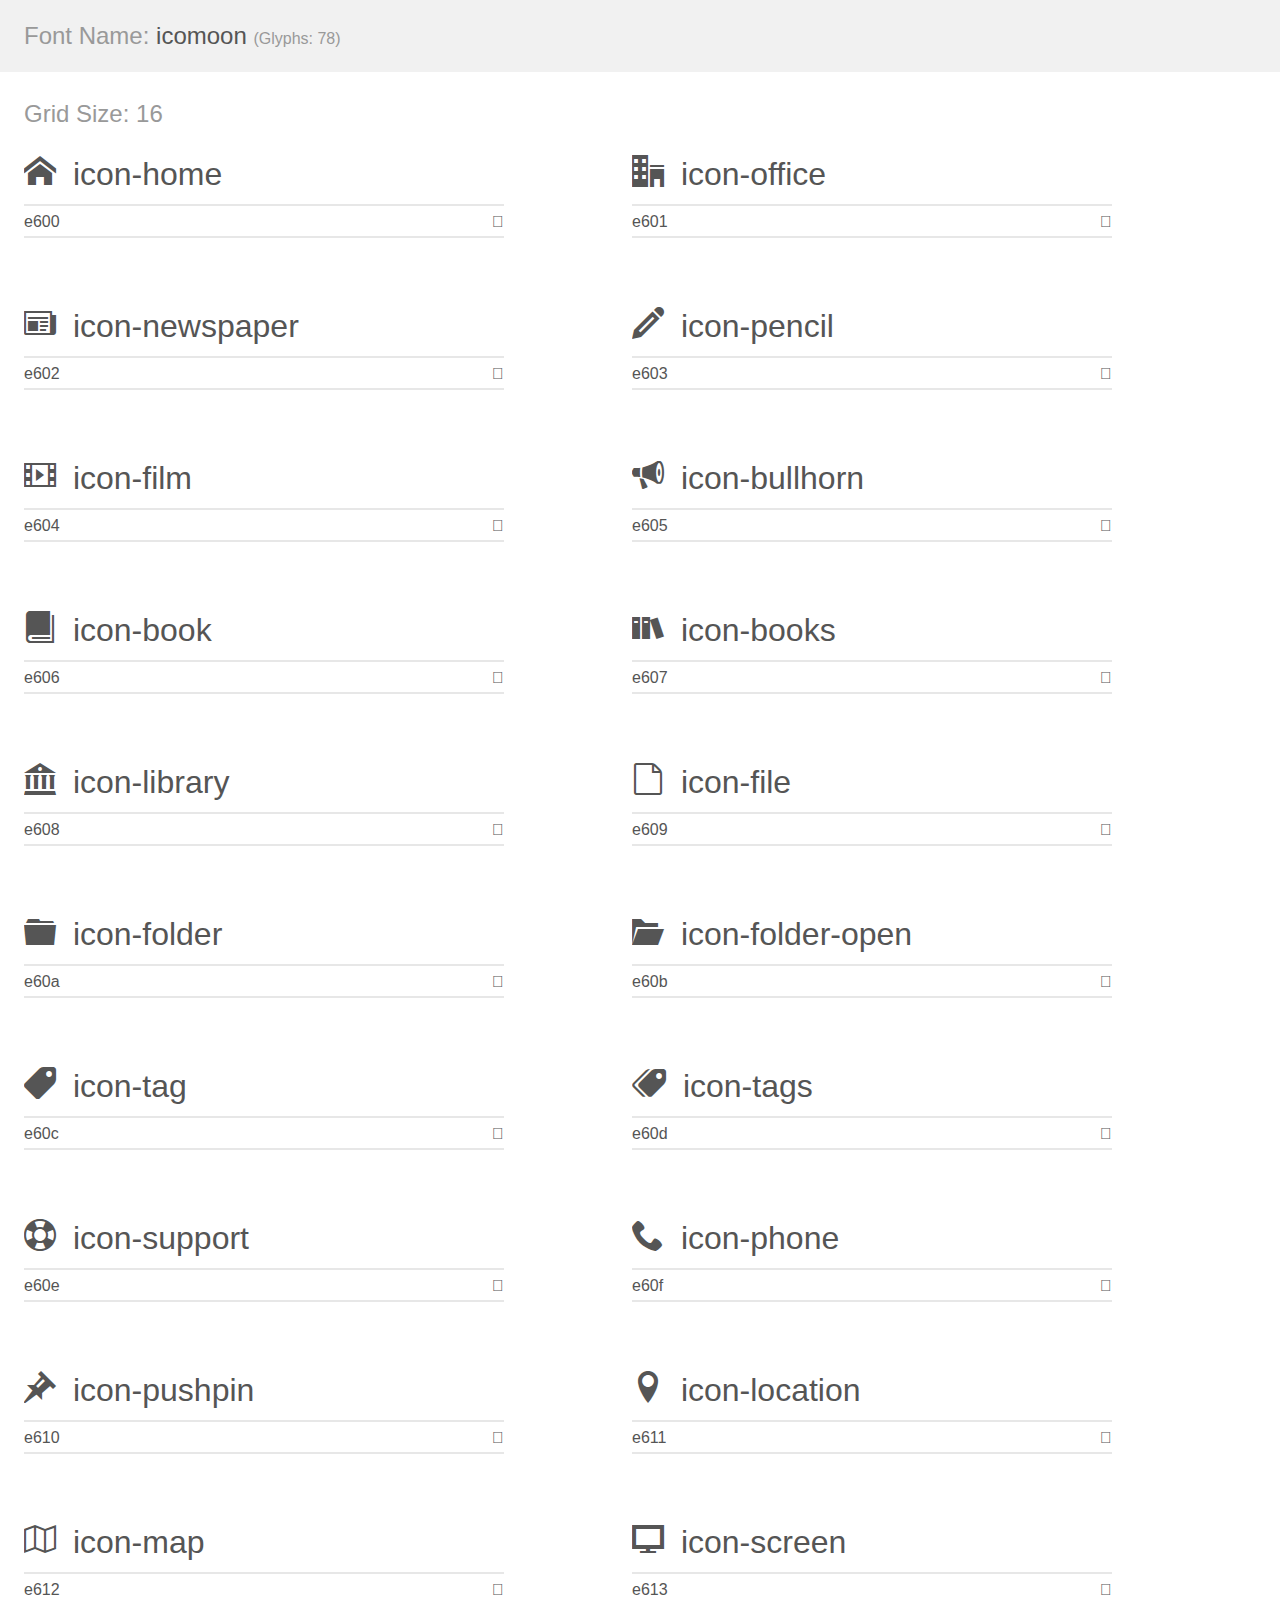
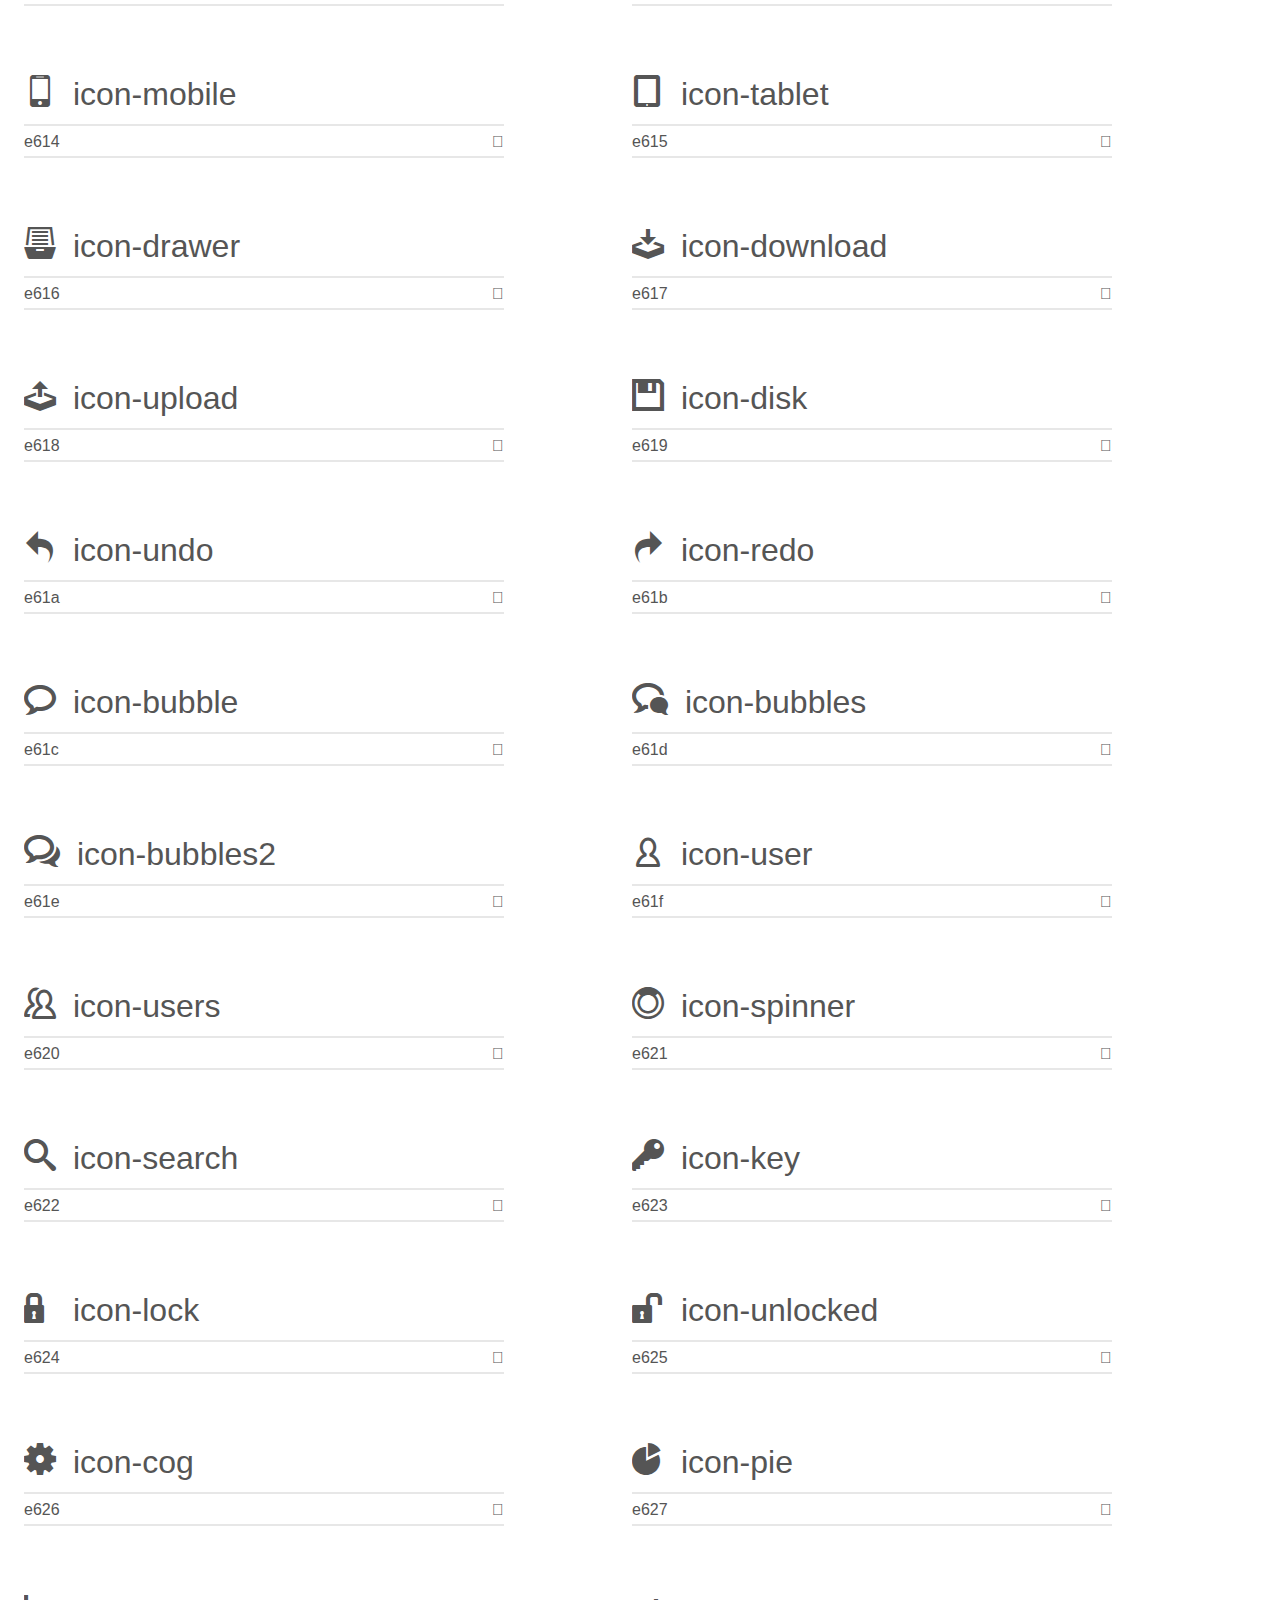
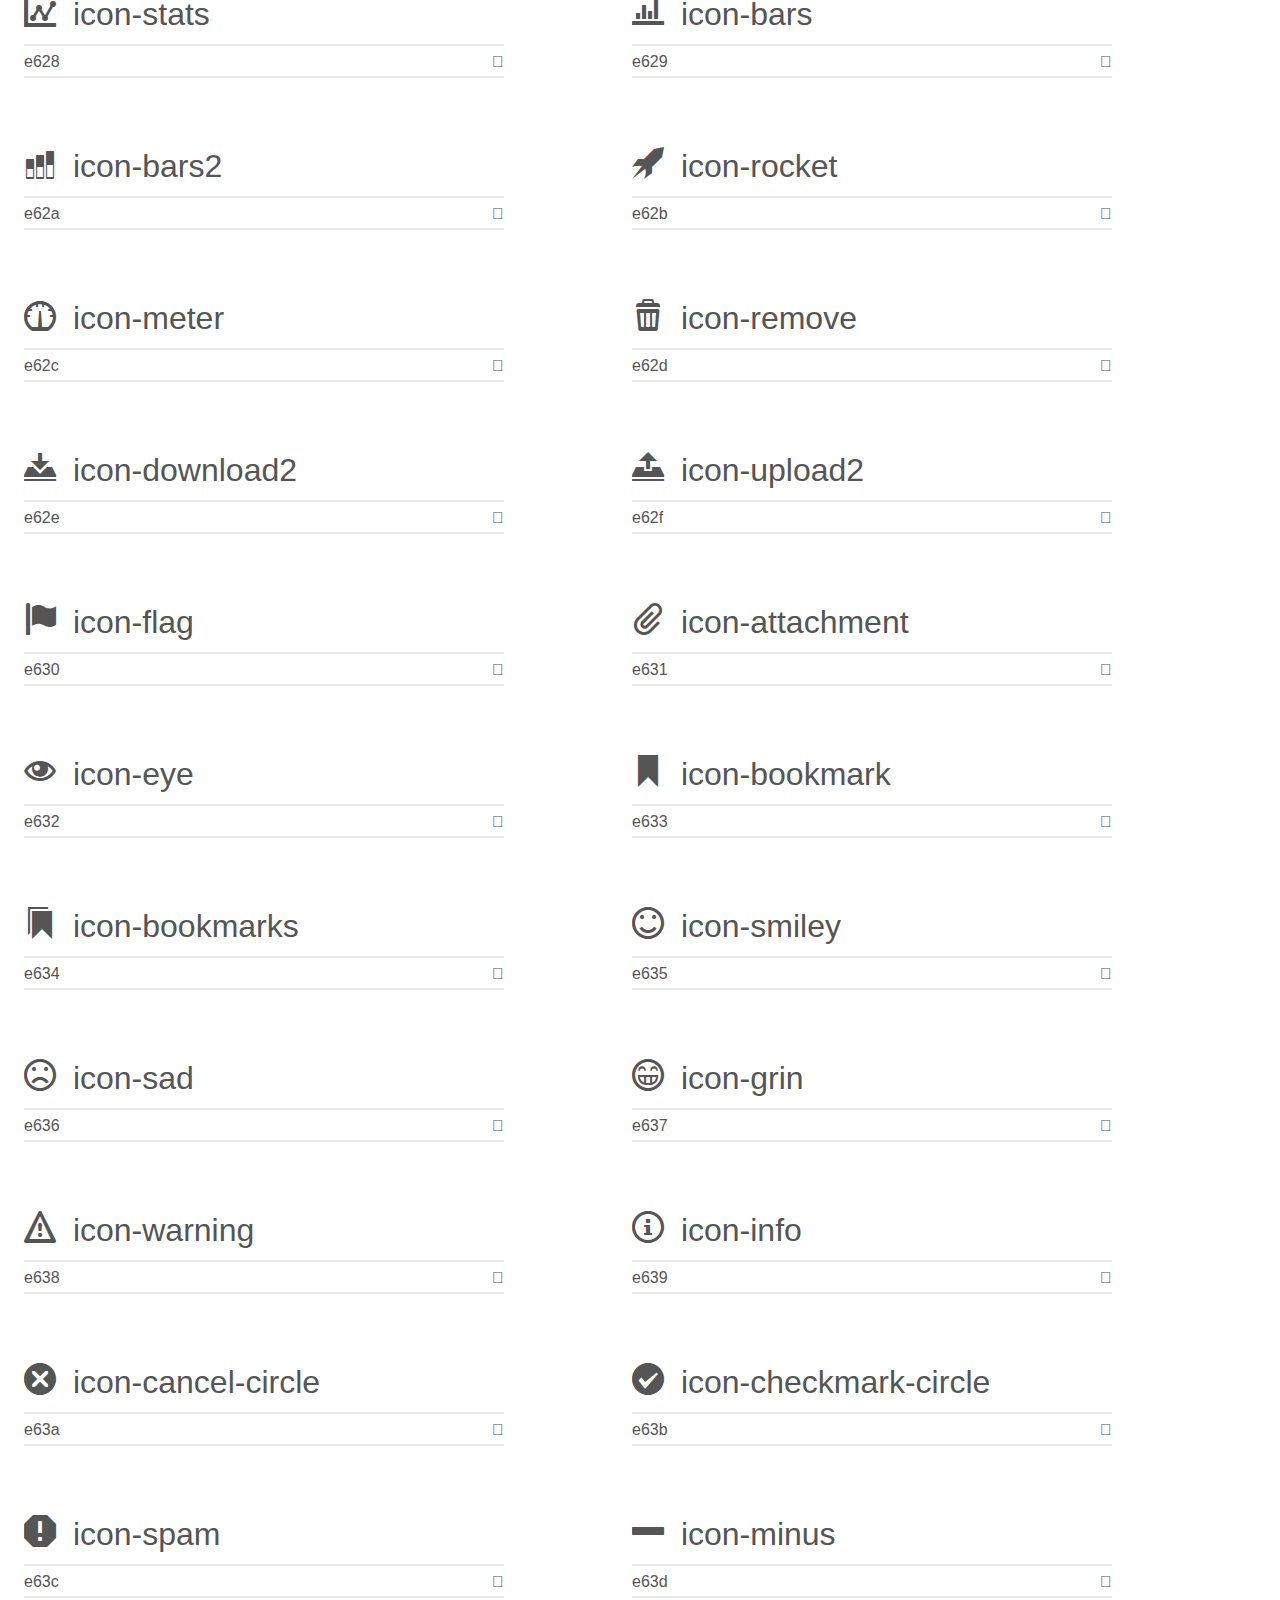
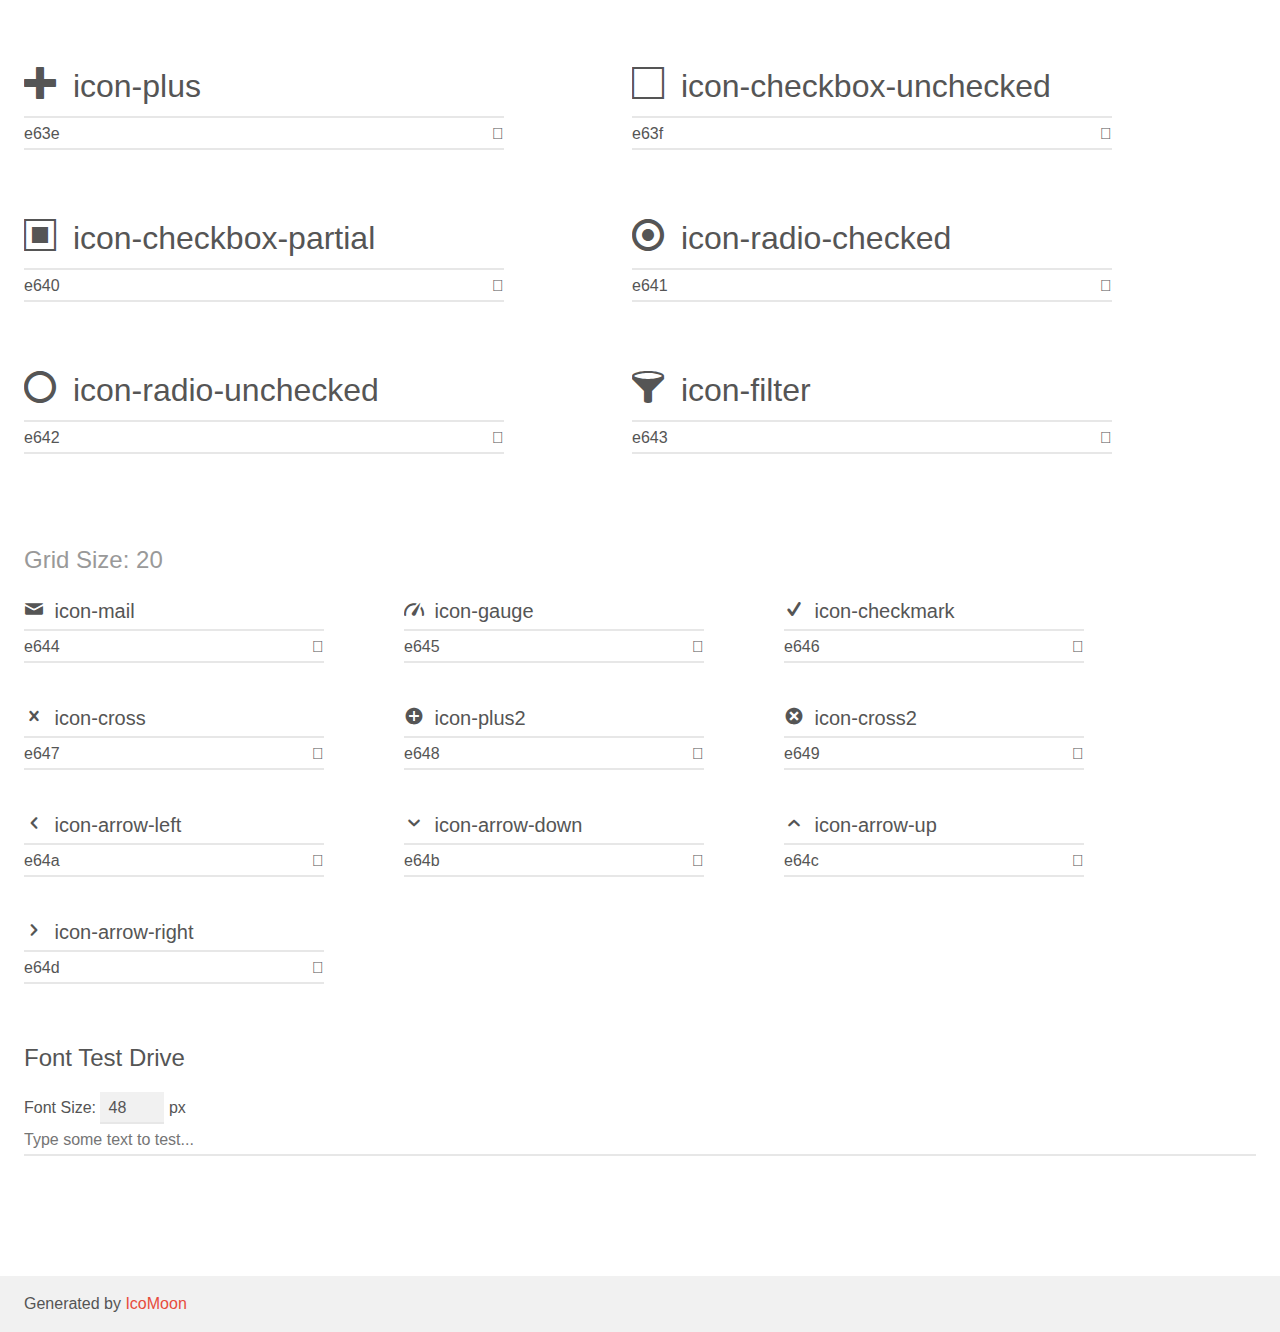
<file: css/font-icons/icomoon/demo.html>
<!doctype html>
<html>
<head>
	<meta charset="utf-8">
	<title>IcoMoon Demo</title>
	<meta name="description" content="An Icon Font Generated By IcoMoon.io">
	<meta name="viewport" content="width=device-width">
	<link rel="stylesheet" href="demo-files/demo.css">
	<link rel="stylesheet" href="style.css"></head>
<body>
	<div class="bgc1 clearfix">
		<h1 class="mhmm mvm"><span class="fgc1">Font Name:</span> icomoon <small class="fgc1">(Glyphs:&nbsp;78)</small></h1>
	</div>
	<div class="clearfix mhl ptl">
		<h1 class="mvm mtn bshadow fgc1">Grid Size: 16</h1>
		<div class="glyph fs1">
			<div class="clearfix bshadow0 pbs">
				<span class="icon-home"></span><span class="mls"> icon-home</span>
			</div>
			<fieldset class="fs0 size1of1 clearfix hidden-false">
				<input type="text" readonly value="e600" class="unit size1of2" />
				<input type="text" maxlength="1" readonly value="&#xe600;" class="unitRight size1of2 talign-right" />
			</fieldset>
			<div class="fs0 bshadow0 clearfix hidden-true">
				<span class="unit pvs fgc1">liga: </span>
				<input type="text" readonly value="" class="liga unitRight" />
			</div>
		</div>
		<div class="glyph fs1">
			<div class="clearfix bshadow0 pbs">
				<span class="icon-office"></span><span class="mls"> icon-office</span>
			</div>
			<fieldset class="fs0 size1of1 clearfix hidden-false">
				<input type="text" readonly value="e601" class="unit size1of2" />
				<input type="text" maxlength="1" readonly value="&#xe601;" class="unitRight size1of2 talign-right" />
			</fieldset>
			<div class="fs0 bshadow0 clearfix hidden-true">
				<span class="unit pvs fgc1">liga: </span>
				<input type="text" readonly value="" class="liga unitRight" />
			</div>
		</div>
		<div class="glyph fs1">
			<div class="clearfix bshadow0 pbs">
				<span class="icon-newspaper"></span><span class="mls"> icon-newspaper</span>
			</div>
			<fieldset class="fs0 size1of1 clearfix hidden-false">
				<input type="text" readonly value="e602" class="unit size1of2" />
				<input type="text" maxlength="1" readonly value="&#xe602;" class="unitRight size1of2 talign-right" />
			</fieldset>
			<div class="fs0 bshadow0 clearfix hidden-true">
				<span class="unit pvs fgc1">liga: </span>
				<input type="text" readonly value="" class="liga unitRight" />
			</div>
		</div>
		<div class="glyph fs1">
			<div class="clearfix bshadow0 pbs">
				<span class="icon-pencil"></span><span class="mls"> icon-pencil</span>
			</div>
			<fieldset class="fs0 size1of1 clearfix hidden-false">
				<input type="text" readonly value="e603" class="unit size1of2" />
				<input type="text" maxlength="1" readonly value="&#xe603;" class="unitRight size1of2 talign-right" />
			</fieldset>
			<div class="fs0 bshadow0 clearfix hidden-true">
				<span class="unit pvs fgc1">liga: </span>
				<input type="text" readonly value="" class="liga unitRight" />
			</div>
		</div>
		<div class="glyph fs1">
			<div class="clearfix bshadow0 pbs">
				<span class="icon-film"></span><span class="mls"> icon-film</span>
			</div>
			<fieldset class="fs0 size1of1 clearfix hidden-false">
				<input type="text" readonly value="e604" class="unit size1of2" />
				<input type="text" maxlength="1" readonly value="&#xe604;" class="unitRight size1of2 talign-right" />
			</fieldset>
			<div class="fs0 bshadow0 clearfix hidden-true">
				<span class="unit pvs fgc1">liga: </span>
				<input type="text" readonly value="" class="liga unitRight" />
			</div>
		</div>
		<div class="glyph fs1">
			<div class="clearfix bshadow0 pbs">
				<span class="icon-bullhorn"></span><span class="mls"> icon-bullhorn</span>
			</div>
			<fieldset class="fs0 size1of1 clearfix hidden-false">
				<input type="text" readonly value="e605" class="unit size1of2" />
				<input type="text" maxlength="1" readonly value="&#xe605;" class="unitRight size1of2 talign-right" />
			</fieldset>
			<div class="fs0 bshadow0 clearfix hidden-true">
				<span class="unit pvs fgc1">liga: </span>
				<input type="text" readonly value="" class="liga unitRight" />
			</div>
		</div>
		<div class="glyph fs1">
			<div class="clearfix bshadow0 pbs">
				<span class="icon-book"></span><span class="mls"> icon-book</span>
			</div>
			<fieldset class="fs0 size1of1 clearfix hidden-false">
				<input type="text" readonly value="e606" class="unit size1of2" />
				<input type="text" maxlength="1" readonly value="&#xe606;" class="unitRight size1of2 talign-right" />
			</fieldset>
			<div class="fs0 bshadow0 clearfix hidden-true">
				<span class="unit pvs fgc1">liga: </span>
				<input type="text" readonly value="" class="liga unitRight" />
			</div>
		</div>
		<div class="glyph fs1">
			<div class="clearfix bshadow0 pbs">
				<span class="icon-books"></span><span class="mls"> icon-books</span>
			</div>
			<fieldset class="fs0 size1of1 clearfix hidden-false">
				<input type="text" readonly value="e607" class="unit size1of2" />
				<input type="text" maxlength="1" readonly value="&#xe607;" class="unitRight size1of2 talign-right" />
			</fieldset>
			<div class="fs0 bshadow0 clearfix hidden-true">
				<span class="unit pvs fgc1">liga: </span>
				<input type="text" readonly value="" class="liga unitRight" />
			</div>
		</div>
		<div class="glyph fs1">
			<div class="clearfix bshadow0 pbs">
				<span class="icon-library"></span><span class="mls"> icon-library</span>
			</div>
			<fieldset class="fs0 size1of1 clearfix hidden-false">
				<input type="text" readonly value="e608" class="unit size1of2" />
				<input type="text" maxlength="1" readonly value="&#xe608;" class="unitRight size1of2 talign-right" />
			</fieldset>
			<div class="fs0 bshadow0 clearfix hidden-true">
				<span class="unit pvs fgc1">liga: </span>
				<input type="text" readonly value="" class="liga unitRight" />
			</div>
		</div>
		<div class="glyph fs1">
			<div class="clearfix bshadow0 pbs">
				<span class="icon-file"></span><span class="mls"> icon-file</span>
			</div>
			<fieldset class="fs0 size1of1 clearfix hidden-false">
				<input type="text" readonly value="e609" class="unit size1of2" />
				<input type="text" maxlength="1" readonly value="&#xe609;" class="unitRight size1of2 talign-right" />
			</fieldset>
			<div class="fs0 bshadow0 clearfix hidden-true">
				<span class="unit pvs fgc1">liga: </span>
				<input type="text" readonly value="" class="liga unitRight" />
			</div>
		</div>
		<div class="glyph fs1">
			<div class="clearfix bshadow0 pbs">
				<span class="icon-folder"></span><span class="mls"> icon-folder</span>
			</div>
			<fieldset class="fs0 size1of1 clearfix hidden-false">
				<input type="text" readonly value="e60a" class="unit size1of2" />
				<input type="text" maxlength="1" readonly value="&#xe60a;" class="unitRight size1of2 talign-right" />
			</fieldset>
			<div class="fs0 bshadow0 clearfix hidden-true">
				<span class="unit pvs fgc1">liga: </span>
				<input type="text" readonly value="" class="liga unitRight" />
			</div>
		</div>
		<div class="glyph fs1">
			<div class="clearfix bshadow0 pbs">
				<span class="icon-folder-open"></span><span class="mls"> icon-folder-open</span>
			</div>
			<fieldset class="fs0 size1of1 clearfix hidden-false">
				<input type="text" readonly value="e60b" class="unit size1of2" />
				<input type="text" maxlength="1" readonly value="&#xe60b;" class="unitRight size1of2 talign-right" />
			</fieldset>
			<div class="fs0 bshadow0 clearfix hidden-true">
				<span class="unit pvs fgc1">liga: </span>
				<input type="text" readonly value="" class="liga unitRight" />
			</div>
		</div>
		<div class="glyph fs1">
			<div class="clearfix bshadow0 pbs">
				<span class="icon-tag"></span><span class="mls"> icon-tag</span>
			</div>
			<fieldset class="fs0 size1of1 clearfix hidden-false">
				<input type="text" readonly value="e60c" class="unit size1of2" />
				<input type="text" maxlength="1" readonly value="&#xe60c;" class="unitRight size1of2 talign-right" />
			</fieldset>
			<div class="fs0 bshadow0 clearfix hidden-true">
				<span class="unit pvs fgc1">liga: </span>
				<input type="text" readonly value="" class="liga unitRight" />
			</div>
		</div>
		<div class="glyph fs1">
			<div class="clearfix bshadow0 pbs">
				<span class="icon-tags"></span><span class="mls"> icon-tags</span>
			</div>
			<fieldset class="fs0 size1of1 clearfix hidden-false">
				<input type="text" readonly value="e60d" class="unit size1of2" />
				<input type="text" maxlength="1" readonly value="&#xe60d;" class="unitRight size1of2 talign-right" />
			</fieldset>
			<div class="fs0 bshadow0 clearfix hidden-true">
				<span class="unit pvs fgc1">liga: </span>
				<input type="text" readonly value="" class="liga unitRight" />
			</div>
		</div>
		<div class="glyph fs1">
			<div class="clearfix bshadow0 pbs">
				<span class="icon-support"></span><span class="mls"> icon-support</span>
			</div>
			<fieldset class="fs0 size1of1 clearfix hidden-false">
				<input type="text" readonly value="e60e" class="unit size1of2" />
				<input type="text" maxlength="1" readonly value="&#xe60e;" class="unitRight size1of2 talign-right" />
			</fieldset>
			<div class="fs0 bshadow0 clearfix hidden-true">
				<span class="unit pvs fgc1">liga: </span>
				<input type="text" readonly value="" class="liga unitRight" />
			</div>
		</div>
		<div class="glyph fs1">
			<div class="clearfix bshadow0 pbs">
				<span class="icon-phone"></span><span class="mls"> icon-phone</span>
			</div>
			<fieldset class="fs0 size1of1 clearfix hidden-false">
				<input type="text" readonly value="e60f" class="unit size1of2" />
				<input type="text" maxlength="1" readonly value="&#xe60f;" class="unitRight size1of2 talign-right" />
			</fieldset>
			<div class="fs0 bshadow0 clearfix hidden-true">
				<span class="unit pvs fgc1">liga: </span>
				<input type="text" readonly value="" class="liga unitRight" />
			</div>
		</div>
		<div class="glyph fs1">
			<div class="clearfix bshadow0 pbs">
				<span class="icon-pushpin"></span><span class="mls"> icon-pushpin</span>
			</div>
			<fieldset class="fs0 size1of1 clearfix hidden-false">
				<input type="text" readonly value="e610" class="unit size1of2" />
				<input type="text" maxlength="1" readonly value="&#xe610;" class="unitRight size1of2 talign-right" />
			</fieldset>
			<div class="fs0 bshadow0 clearfix hidden-true">
				<span class="unit pvs fgc1">liga: </span>
				<input type="text" readonly value="" class="liga unitRight" />
			</div>
		</div>
		<div class="glyph fs1">
			<div class="clearfix bshadow0 pbs">
				<span class="icon-location"></span><span class="mls"> icon-location</span>
			</div>
			<fieldset class="fs0 size1of1 clearfix hidden-false">
				<input type="text" readonly value="e611" class="unit size1of2" />
				<input type="text" maxlength="1" readonly value="&#xe611;" class="unitRight size1of2 talign-right" />
			</fieldset>
			<div class="fs0 bshadow0 clearfix hidden-true">
				<span class="unit pvs fgc1">liga: </span>
				<input type="text" readonly value="" class="liga unitRight" />
			</div>
		</div>
		<div class="glyph fs1">
			<div class="clearfix bshadow0 pbs">
				<span class="icon-map"></span><span class="mls"> icon-map</span>
			</div>
			<fieldset class="fs0 size1of1 clearfix hidden-false">
				<input type="text" readonly value="e612" class="unit size1of2" />
				<input type="text" maxlength="1" readonly value="&#xe612;" class="unitRight size1of2 talign-right" />
			</fieldset>
			<div class="fs0 bshadow0 clearfix hidden-true">
				<span class="unit pvs fgc1">liga: </span>
				<input type="text" readonly value="" class="liga unitRight" />
			</div>
		</div>
		<div class="glyph fs1">
			<div class="clearfix bshadow0 pbs">
				<span class="icon-screen"></span><span class="mls"> icon-screen</span>
			</div>
			<fieldset class="fs0 size1of1 clearfix hidden-false">
				<input type="text" readonly value="e613" class="unit size1of2" />
				<input type="text" maxlength="1" readonly value="&#xe613;" class="unitRight size1of2 talign-right" />
			</fieldset>
			<div class="fs0 bshadow0 clearfix hidden-true">
				<span class="unit pvs fgc1">liga: </span>
				<input type="text" readonly value="" class="liga unitRight" />
			</div>
		</div>
		<div class="glyph fs1">
			<div class="clearfix bshadow0 pbs">
				<span class="icon-mobile"></span><span class="mls"> icon-mobile</span>
			</div>
			<fieldset class="fs0 size1of1 clearfix hidden-false">
				<input type="text" readonly value="e614" class="unit size1of2" />
				<input type="text" maxlength="1" readonly value="&#xe614;" class="unitRight size1of2 talign-right" />
			</fieldset>
			<div class="fs0 bshadow0 clearfix hidden-true">
				<span class="unit pvs fgc1">liga: </span>
				<input type="text" readonly value="" class="liga unitRight" />
			</div>
		</div>
		<div class="glyph fs1">
			<div class="clearfix bshadow0 pbs">
				<span class="icon-tablet"></span><span class="mls"> icon-tablet</span>
			</div>
			<fieldset class="fs0 size1of1 clearfix hidden-false">
				<input type="text" readonly value="e615" class="unit size1of2" />
				<input type="text" maxlength="1" readonly value="&#xe615;" class="unitRight size1of2 talign-right" />
			</fieldset>
			<div class="fs0 bshadow0 clearfix hidden-true">
				<span class="unit pvs fgc1">liga: </span>
				<input type="text" readonly value="" class="liga unitRight" />
			</div>
		</div>
		<div class="glyph fs1">
			<div class="clearfix bshadow0 pbs">
				<span class="icon-drawer"></span><span class="mls"> icon-drawer</span>
			</div>
			<fieldset class="fs0 size1of1 clearfix hidden-false">
				<input type="text" readonly value="e616" class="unit size1of2" />
				<input type="text" maxlength="1" readonly value="&#xe616;" class="unitRight size1of2 talign-right" />
			</fieldset>
			<div class="fs0 bshadow0 clearfix hidden-true">
				<span class="unit pvs fgc1">liga: </span>
				<input type="text" readonly value="" class="liga unitRight" />
			</div>
		</div>
		<div class="glyph fs1">
			<div class="clearfix bshadow0 pbs">
				<span class="icon-download"></span><span class="mls"> icon-download</span>
			</div>
			<fieldset class="fs0 size1of1 clearfix hidden-false">
				<input type="text" readonly value="e617" class="unit size1of2" />
				<input type="text" maxlength="1" readonly value="&#xe617;" class="unitRight size1of2 talign-right" />
			</fieldset>
			<div class="fs0 bshadow0 clearfix hidden-true">
				<span class="unit pvs fgc1">liga: </span>
				<input type="text" readonly value="" class="liga unitRight" />
			</div>
		</div>
		<div class="glyph fs1">
			<div class="clearfix bshadow0 pbs">
				<span class="icon-upload"></span><span class="mls"> icon-upload</span>
			</div>
			<fieldset class="fs0 size1of1 clearfix hidden-false">
				<input type="text" readonly value="e618" class="unit size1of2" />
				<input type="text" maxlength="1" readonly value="&#xe618;" class="unitRight size1of2 talign-right" />
			</fieldset>
			<div class="fs0 bshadow0 clearfix hidden-true">
				<span class="unit pvs fgc1">liga: </span>
				<input type="text" readonly value="" class="liga unitRight" />
			</div>
		</div>
		<div class="glyph fs1">
			<div class="clearfix bshadow0 pbs">
				<span class="icon-disk"></span><span class="mls"> icon-disk</span>
			</div>
			<fieldset class="fs0 size1of1 clearfix hidden-false">
				<input type="text" readonly value="e619" class="unit size1of2" />
				<input type="text" maxlength="1" readonly value="&#xe619;" class="unitRight size1of2 talign-right" />
			</fieldset>
			<div class="fs0 bshadow0 clearfix hidden-true">
				<span class="unit pvs fgc1">liga: </span>
				<input type="text" readonly value="" class="liga unitRight" />
			</div>
		</div>
		<div class="glyph fs1">
			<div class="clearfix bshadow0 pbs">
				<span class="icon-undo"></span><span class="mls"> icon-undo</span>
			</div>
			<fieldset class="fs0 size1of1 clearfix hidden-false">
				<input type="text" readonly value="e61a" class="unit size1of2" />
				<input type="text" maxlength="1" readonly value="&#xe61a;" class="unitRight size1of2 talign-right" />
			</fieldset>
			<div class="fs0 bshadow0 clearfix hidden-true">
				<span class="unit pvs fgc1">liga: </span>
				<input type="text" readonly value="" class="liga unitRight" />
			</div>
		</div>
		<div class="glyph fs1">
			<div class="clearfix bshadow0 pbs">
				<span class="icon-redo"></span><span class="mls"> icon-redo</span>
			</div>
			<fieldset class="fs0 size1of1 clearfix hidden-false">
				<input type="text" readonly value="e61b" class="unit size1of2" />
				<input type="text" maxlength="1" readonly value="&#xe61b;" class="unitRight size1of2 talign-right" />
			</fieldset>
			<div class="fs0 bshadow0 clearfix hidden-true">
				<span class="unit pvs fgc1">liga: </span>
				<input type="text" readonly value="" class="liga unitRight" />
			</div>
		</div>
		<div class="glyph fs1">
			<div class="clearfix bshadow0 pbs">
				<span class="icon-bubble"></span><span class="mls"> icon-bubble</span>
			</div>
			<fieldset class="fs0 size1of1 clearfix hidden-false">
				<input type="text" readonly value="e61c" class="unit size1of2" />
				<input type="text" maxlength="1" readonly value="&#xe61c;" class="unitRight size1of2 talign-right" />
			</fieldset>
			<div class="fs0 bshadow0 clearfix hidden-true">
				<span class="unit pvs fgc1">liga: </span>
				<input type="text" readonly value="" class="liga unitRight" />
			</div>
		</div>
		<div class="glyph fs1">
			<div class="clearfix bshadow0 pbs">
				<span class="icon-bubbles"></span><span class="mls"> icon-bubbles</span>
			</div>
			<fieldset class="fs0 size1of1 clearfix hidden-false">
				<input type="text" readonly value="e61d" class="unit size1of2" />
				<input type="text" maxlength="1" readonly value="&#xe61d;" class="unitRight size1of2 talign-right" />
			</fieldset>
			<div class="fs0 bshadow0 clearfix hidden-true">
				<span class="unit pvs fgc1">liga: </span>
				<input type="text" readonly value="" class="liga unitRight" />
			</div>
		</div>
		<div class="glyph fs1">
			<div class="clearfix bshadow0 pbs">
				<span class="icon-bubbles2"></span><span class="mls"> icon-bubbles2</span>
			</div>
			<fieldset class="fs0 size1of1 clearfix hidden-false">
				<input type="text" readonly value="e61e" class="unit size1of2" />
				<input type="text" maxlength="1" readonly value="&#xe61e;" class="unitRight size1of2 talign-right" />
			</fieldset>
			<div class="fs0 bshadow0 clearfix hidden-true">
				<span class="unit pvs fgc1">liga: </span>
				<input type="text" readonly value="" class="liga unitRight" />
			</div>
		</div>
		<div class="glyph fs1">
			<div class="clearfix bshadow0 pbs">
				<span class="icon-user"></span><span class="mls"> icon-user</span>
			</div>
			<fieldset class="fs0 size1of1 clearfix hidden-false">
				<input type="text" readonly value="e61f" class="unit size1of2" />
				<input type="text" maxlength="1" readonly value="&#xe61f;" class="unitRight size1of2 talign-right" />
			</fieldset>
			<div class="fs0 bshadow0 clearfix hidden-true">
				<span class="unit pvs fgc1">liga: </span>
				<input type="text" readonly value="" class="liga unitRight" />
			</div>
		</div>
		<div class="glyph fs1">
			<div class="clearfix bshadow0 pbs">
				<span class="icon-users"></span><span class="mls"> icon-users</span>
			</div>
			<fieldset class="fs0 size1of1 clearfix hidden-false">
				<input type="text" readonly value="e620" class="unit size1of2" />
				<input type="text" maxlength="1" readonly value="&#xe620;" class="unitRight size1of2 talign-right" />
			</fieldset>
			<div class="fs0 bshadow0 clearfix hidden-true">
				<span class="unit pvs fgc1">liga: </span>
				<input type="text" readonly value="" class="liga unitRight" />
			</div>
		</div>
		<div class="glyph fs1">
			<div class="clearfix bshadow0 pbs">
				<span class="icon-spinner"></span><span class="mls"> icon-spinner</span>
			</div>
			<fieldset class="fs0 size1of1 clearfix hidden-false">
				<input type="text" readonly value="e621" class="unit size1of2" />
				<input type="text" maxlength="1" readonly value="&#xe621;" class="unitRight size1of2 talign-right" />
			</fieldset>
			<div class="fs0 bshadow0 clearfix hidden-true">
				<span class="unit pvs fgc1">liga: </span>
				<input type="text" readonly value="" class="liga unitRight" />
			</div>
		</div>
		<div class="glyph fs1">
			<div class="clearfix bshadow0 pbs">
				<span class="icon-search"></span><span class="mls"> icon-search</span>
			</div>
			<fieldset class="fs0 size1of1 clearfix hidden-false">
				<input type="text" readonly value="e622" class="unit size1of2" />
				<input type="text" maxlength="1" readonly value="&#xe622;" class="unitRight size1of2 talign-right" />
			</fieldset>
			<div class="fs0 bshadow0 clearfix hidden-true">
				<span class="unit pvs fgc1">liga: </span>
				<input type="text" readonly value="" class="liga unitRight" />
			</div>
		</div>
		<div class="glyph fs1">
			<div class="clearfix bshadow0 pbs">
				<span class="icon-key"></span><span class="mls"> icon-key</span>
			</div>
			<fieldset class="fs0 size1of1 clearfix hidden-false">
				<input type="text" readonly value="e623" class="unit size1of2" />
				<input type="text" maxlength="1" readonly value="&#xe623;" class="unitRight size1of2 talign-right" />
			</fieldset>
			<div class="fs0 bshadow0 clearfix hidden-true">
				<span class="unit pvs fgc1">liga: </span>
				<input type="text" readonly value="" class="liga unitRight" />
			</div>
		</div>
		<div class="glyph fs1">
			<div class="clearfix bshadow0 pbs">
				<span class="icon-lock"></span><span class="mls"> icon-lock</span>
			</div>
			<fieldset class="fs0 size1of1 clearfix hidden-false">
				<input type="text" readonly value="e624" class="unit size1of2" />
				<input type="text" maxlength="1" readonly value="&#xe624;" class="unitRight size1of2 talign-right" />
			</fieldset>
			<div class="fs0 bshadow0 clearfix hidden-true">
				<span class="unit pvs fgc1">liga: </span>
				<input type="text" readonly value="" class="liga unitRight" />
			</div>
		</div>
		<div class="glyph fs1">
			<div class="clearfix bshadow0 pbs">
				<span class="icon-unlocked"></span><span class="mls"> icon-unlocked</span>
			</div>
			<fieldset class="fs0 size1of1 clearfix hidden-false">
				<input type="text" readonly value="e625" class="unit size1of2" />
				<input type="text" maxlength="1" readonly value="&#xe625;" class="unitRight size1of2 talign-right" />
			</fieldset>
			<div class="fs0 bshadow0 clearfix hidden-true">
				<span class="unit pvs fgc1">liga: </span>
				<input type="text" readonly value="" class="liga unitRight" />
			</div>
		</div>
		<div class="glyph fs1">
			<div class="clearfix bshadow0 pbs">
				<span class="icon-cog"></span><span class="mls"> icon-cog</span>
			</div>
			<fieldset class="fs0 size1of1 clearfix hidden-false">
				<input type="text" readonly value="e626" class="unit size1of2" />
				<input type="text" maxlength="1" readonly value="&#xe626;" class="unitRight size1of2 talign-right" />
			</fieldset>
			<div class="fs0 bshadow0 clearfix hidden-true">
				<span class="unit pvs fgc1">liga: </span>
				<input type="text" readonly value="" class="liga unitRight" />
			</div>
		</div>
		<div class="glyph fs1">
			<div class="clearfix bshadow0 pbs">
				<span class="icon-pie"></span><span class="mls"> icon-pie</span>
			</div>
			<fieldset class="fs0 size1of1 clearfix hidden-false">
				<input type="text" readonly value="e627" class="unit size1of2" />
				<input type="text" maxlength="1" readonly value="&#xe627;" class="unitRight size1of2 talign-right" />
			</fieldset>
			<div class="fs0 bshadow0 clearfix hidden-true">
				<span class="unit pvs fgc1">liga: </span>
				<input type="text" readonly value="" class="liga unitRight" />
			</div>
		</div>
		<div class="glyph fs1">
			<div class="clearfix bshadow0 pbs">
				<span class="icon-stats"></span><span class="mls"> icon-stats</span>
			</div>
			<fieldset class="fs0 size1of1 clearfix hidden-false">
				<input type="text" readonly value="e628" class="unit size1of2" />
				<input type="text" maxlength="1" readonly value="&#xe628;" class="unitRight size1of2 talign-right" />
			</fieldset>
			<div class="fs0 bshadow0 clearfix hidden-true">
				<span class="unit pvs fgc1">liga: </span>
				<input type="text" readonly value="" class="liga unitRight" />
			</div>
		</div>
		<div class="glyph fs1">
			<div class="clearfix bshadow0 pbs">
				<span class="icon-bars"></span><span class="mls"> icon-bars</span>
			</div>
			<fieldset class="fs0 size1of1 clearfix hidden-false">
				<input type="text" readonly value="e629" class="unit size1of2" />
				<input type="text" maxlength="1" readonly value="&#xe629;" class="unitRight size1of2 talign-right" />
			</fieldset>
			<div class="fs0 bshadow0 clearfix hidden-true">
				<span class="unit pvs fgc1">liga: </span>
				<input type="text" readonly value="" class="liga unitRight" />
			</div>
		</div>
		<div class="glyph fs1">
			<div class="clearfix bshadow0 pbs">
				<span class="icon-bars2"></span><span class="mls"> icon-bars2</span>
			</div>
			<fieldset class="fs0 size1of1 clearfix hidden-false">
				<input type="text" readonly value="e62a" class="unit size1of2" />
				<input type="text" maxlength="1" readonly value="&#xe62a;" class="unitRight size1of2 talign-right" />
			</fieldset>
			<div class="fs0 bshadow0 clearfix hidden-true">
				<span class="unit pvs fgc1">liga: </span>
				<input type="text" readonly value="" class="liga unitRight" />
			</div>
		</div>
		<div class="glyph fs1">
			<div class="clearfix bshadow0 pbs">
				<span class="icon-rocket"></span><span class="mls"> icon-rocket</span>
			</div>
			<fieldset class="fs0 size1of1 clearfix hidden-false">
				<input type="text" readonly value="e62b" class="unit size1of2" />
				<input type="text" maxlength="1" readonly value="&#xe62b;" class="unitRight size1of2 talign-right" />
			</fieldset>
			<div class="fs0 bshadow0 clearfix hidden-true">
				<span class="unit pvs fgc1">liga: </span>
				<input type="text" readonly value="" class="liga unitRight" />
			</div>
		</div>
		<div class="glyph fs1">
			<div class="clearfix bshadow0 pbs">
				<span class="icon-meter"></span><span class="mls"> icon-meter</span>
			</div>
			<fieldset class="fs0 size1of1 clearfix hidden-false">
				<input type="text" readonly value="e62c" class="unit size1of2" />
				<input type="text" maxlength="1" readonly value="&#xe62c;" class="unitRight size1of2 talign-right" />
			</fieldset>
			<div class="fs0 bshadow0 clearfix hidden-true">
				<span class="unit pvs fgc1">liga: </span>
				<input type="text" readonly value="" class="liga unitRight" />
			</div>
		</div>
		<div class="glyph fs1">
			<div class="clearfix bshadow0 pbs">
				<span class="icon-remove"></span><span class="mls"> icon-remove</span>
			</div>
			<fieldset class="fs0 size1of1 clearfix hidden-false">
				<input type="text" readonly value="e62d" class="unit size1of2" />
				<input type="text" maxlength="1" readonly value="&#xe62d;" class="unitRight size1of2 talign-right" />
			</fieldset>
			<div class="fs0 bshadow0 clearfix hidden-true">
				<span class="unit pvs fgc1">liga: </span>
				<input type="text" readonly value="" class="liga unitRight" />
			</div>
		</div>
		<div class="glyph fs1">
			<div class="clearfix bshadow0 pbs">
				<span class="icon-download2"></span><span class="mls"> icon-download2</span>
			</div>
			<fieldset class="fs0 size1of1 clearfix hidden-false">
				<input type="text" readonly value="e62e" class="unit size1of2" />
				<input type="text" maxlength="1" readonly value="&#xe62e;" class="unitRight size1of2 talign-right" />
			</fieldset>
			<div class="fs0 bshadow0 clearfix hidden-true">
				<span class="unit pvs fgc1">liga: </span>
				<input type="text" readonly value="" class="liga unitRight" />
			</div>
		</div>
		<div class="glyph fs1">
			<div class="clearfix bshadow0 pbs">
				<span class="icon-upload2"></span><span class="mls"> icon-upload2</span>
			</div>
			<fieldset class="fs0 size1of1 clearfix hidden-false">
				<input type="text" readonly value="e62f" class="unit size1of2" />
				<input type="text" maxlength="1" readonly value="&#xe62f;" class="unitRight size1of2 talign-right" />
			</fieldset>
			<div class="fs0 bshadow0 clearfix hidden-true">
				<span class="unit pvs fgc1">liga: </span>
				<input type="text" readonly value="" class="liga unitRight" />
			</div>
		</div>
		<div class="glyph fs1">
			<div class="clearfix bshadow0 pbs">
				<span class="icon-flag"></span><span class="mls"> icon-flag</span>
			</div>
			<fieldset class="fs0 size1of1 clearfix hidden-false">
				<input type="text" readonly value="e630" class="unit size1of2" />
				<input type="text" maxlength="1" readonly value="&#xe630;" class="unitRight size1of2 talign-right" />
			</fieldset>
			<div class="fs0 bshadow0 clearfix hidden-true">
				<span class="unit pvs fgc1">liga: </span>
				<input type="text" readonly value="" class="liga unitRight" />
			</div>
		</div>
		<div class="glyph fs1">
			<div class="clearfix bshadow0 pbs">
				<span class="icon-attachment"></span><span class="mls"> icon-attachment</span>
			</div>
			<fieldset class="fs0 size1of1 clearfix hidden-false">
				<input type="text" readonly value="e631" class="unit size1of2" />
				<input type="text" maxlength="1" readonly value="&#xe631;" class="unitRight size1of2 talign-right" />
			</fieldset>
			<div class="fs0 bshadow0 clearfix hidden-true">
				<span class="unit pvs fgc1">liga: </span>
				<input type="text" readonly value="" class="liga unitRight" />
			</div>
		</div>
		<div class="glyph fs1">
			<div class="clearfix bshadow0 pbs">
				<span class="icon-eye"></span><span class="mls"> icon-eye</span>
			</div>
			<fieldset class="fs0 size1of1 clearfix hidden-false">
				<input type="text" readonly value="e632" class="unit size1of2" />
				<input type="text" maxlength="1" readonly value="&#xe632;" class="unitRight size1of2 talign-right" />
			</fieldset>
			<div class="fs0 bshadow0 clearfix hidden-true">
				<span class="unit pvs fgc1">liga: </span>
				<input type="text" readonly value="" class="liga unitRight" />
			</div>
		</div>
		<div class="glyph fs1">
			<div class="clearfix bshadow0 pbs">
				<span class="icon-bookmark"></span><span class="mls"> icon-bookmark</span>
			</div>
			<fieldset class="fs0 size1of1 clearfix hidden-false">
				<input type="text" readonly value="e633" class="unit size1of2" />
				<input type="text" maxlength="1" readonly value="&#xe633;" class="unitRight size1of2 talign-right" />
			</fieldset>
			<div class="fs0 bshadow0 clearfix hidden-true">
				<span class="unit pvs fgc1">liga: </span>
				<input type="text" readonly value="" class="liga unitRight" />
			</div>
		</div>
		<div class="glyph fs1">
			<div class="clearfix bshadow0 pbs">
				<span class="icon-bookmarks"></span><span class="mls"> icon-bookmarks</span>
			</div>
			<fieldset class="fs0 size1of1 clearfix hidden-false">
				<input type="text" readonly value="e634" class="unit size1of2" />
				<input type="text" maxlength="1" readonly value="&#xe634;" class="unitRight size1of2 talign-right" />
			</fieldset>
			<div class="fs0 bshadow0 clearfix hidden-true">
				<span class="unit pvs fgc1">liga: </span>
				<input type="text" readonly value="" class="liga unitRight" />
			</div>
		</div>
		<div class="glyph fs1">
			<div class="clearfix bshadow0 pbs">
				<span class="icon-smiley"></span><span class="mls"> icon-smiley</span>
			</div>
			<fieldset class="fs0 size1of1 clearfix hidden-false">
				<input type="text" readonly value="e635" class="unit size1of2" />
				<input type="text" maxlength="1" readonly value="&#xe635;" class="unitRight size1of2 talign-right" />
			</fieldset>
			<div class="fs0 bshadow0 clearfix hidden-true">
				<span class="unit pvs fgc1">liga: </span>
				<input type="text" readonly value="" class="liga unitRight" />
			</div>
		</div>
		<div class="glyph fs1">
			<div class="clearfix bshadow0 pbs">
				<span class="icon-sad"></span><span class="mls"> icon-sad</span>
			</div>
			<fieldset class="fs0 size1of1 clearfix hidden-false">
				<input type="text" readonly value="e636" class="unit size1of2" />
				<input type="text" maxlength="1" readonly value="&#xe636;" class="unitRight size1of2 talign-right" />
			</fieldset>
			<div class="fs0 bshadow0 clearfix hidden-true">
				<span class="unit pvs fgc1">liga: </span>
				<input type="text" readonly value="" class="liga unitRight" />
			</div>
		</div>
		<div class="glyph fs1">
			<div class="clearfix bshadow0 pbs">
				<span class="icon-grin"></span><span class="mls"> icon-grin</span>
			</div>
			<fieldset class="fs0 size1of1 clearfix hidden-false">
				<input type="text" readonly value="e637" class="unit size1of2" />
				<input type="text" maxlength="1" readonly value="&#xe637;" class="unitRight size1of2 talign-right" />
			</fieldset>
			<div class="fs0 bshadow0 clearfix hidden-true">
				<span class="unit pvs fgc1">liga: </span>
				<input type="text" readonly value="" class="liga unitRight" />
			</div>
		</div>
		<div class="glyph fs1">
			<div class="clearfix bshadow0 pbs">
				<span class="icon-warning"></span><span class="mls"> icon-warning</span>
			</div>
			<fieldset class="fs0 size1of1 clearfix hidden-false">
				<input type="text" readonly value="e638" class="unit size1of2" />
				<input type="text" maxlength="1" readonly value="&#xe638;" class="unitRight size1of2 talign-right" />
			</fieldset>
			<div class="fs0 bshadow0 clearfix hidden-true">
				<span class="unit pvs fgc1">liga: </span>
				<input type="text" readonly value="" class="liga unitRight" />
			</div>
		</div>
		<div class="glyph fs1">
			<div class="clearfix bshadow0 pbs">
				<span class="icon-info"></span><span class="mls"> icon-info</span>
			</div>
			<fieldset class="fs0 size1of1 clearfix hidden-false">
				<input type="text" readonly value="e639" class="unit size1of2" />
				<input type="text" maxlength="1" readonly value="&#xe639;" class="unitRight size1of2 talign-right" />
			</fieldset>
			<div class="fs0 bshadow0 clearfix hidden-true">
				<span class="unit pvs fgc1">liga: </span>
				<input type="text" readonly value="" class="liga unitRight" />
			</div>
		</div>
		<div class="glyph fs1">
			<div class="clearfix bshadow0 pbs">
				<span class="icon-cancel-circle"></span><span class="mls"> icon-cancel-circle</span>
			</div>
			<fieldset class="fs0 size1of1 clearfix hidden-false">
				<input type="text" readonly value="e63a" class="unit size1of2" />
				<input type="text" maxlength="1" readonly value="&#xe63a;" class="unitRight size1of2 talign-right" />
			</fieldset>
			<div class="fs0 bshadow0 clearfix hidden-true">
				<span class="unit pvs fgc1">liga: </span>
				<input type="text" readonly value="" class="liga unitRight" />
			</div>
		</div>
		<div class="glyph fs1">
			<div class="clearfix bshadow0 pbs">
				<span class="icon-checkmark-circle"></span><span class="mls"> icon-checkmark-circle</span>
			</div>
			<fieldset class="fs0 size1of1 clearfix hidden-false">
				<input type="text" readonly value="e63b" class="unit size1of2" />
				<input type="text" maxlength="1" readonly value="&#xe63b;" class="unitRight size1of2 talign-right" />
			</fieldset>
			<div class="fs0 bshadow0 clearfix hidden-true">
				<span class="unit pvs fgc1">liga: </span>
				<input type="text" readonly value="" class="liga unitRight" />
			</div>
		</div>
		<div class="glyph fs1">
			<div class="clearfix bshadow0 pbs">
				<span class="icon-spam"></span><span class="mls"> icon-spam</span>
			</div>
			<fieldset class="fs0 size1of1 clearfix hidden-false">
				<input type="text" readonly value="e63c" class="unit size1of2" />
				<input type="text" maxlength="1" readonly value="&#xe63c;" class="unitRight size1of2 talign-right" />
			</fieldset>
			<div class="fs0 bshadow0 clearfix hidden-true">
				<span class="unit pvs fgc1">liga: </span>
				<input type="text" readonly value="" class="liga unitRight" />
			</div>
		</div>
		<div class="glyph fs1">
			<div class="clearfix bshadow0 pbs">
				<span class="icon-minus"></span><span class="mls"> icon-minus</span>
			</div>
			<fieldset class="fs0 size1of1 clearfix hidden-false">
				<input type="text" readonly value="e63d" class="unit size1of2" />
				<input type="text" maxlength="1" readonly value="&#xe63d;" class="unitRight size1of2 talign-right" />
			</fieldset>
			<div class="fs0 bshadow0 clearfix hidden-true">
				<span class="unit pvs fgc1">liga: </span>
				<input type="text" readonly value="" class="liga unitRight" />
			</div>
		</div>
		<div class="glyph fs1">
			<div class="clearfix bshadow0 pbs">
				<span class="icon-plus"></span><span class="mls"> icon-plus</span>
			</div>
			<fieldset class="fs0 size1of1 clearfix hidden-false">
				<input type="text" readonly value="e63e" class="unit size1of2" />
				<input type="text" maxlength="1" readonly value="&#xe63e;" class="unitRight size1of2 talign-right" />
			</fieldset>
			<div class="fs0 bshadow0 clearfix hidden-true">
				<span class="unit pvs fgc1">liga: </span>
				<input type="text" readonly value="" class="liga unitRight" />
			</div>
		</div>
		<div class="glyph fs1">
			<div class="clearfix bshadow0 pbs">
				<span class="icon-checkbox-unchecked"></span><span class="mls"> icon-checkbox-unchecked</span>
			</div>
			<fieldset class="fs0 size1of1 clearfix hidden-false">
				<input type="text" readonly value="e63f" class="unit size1of2" />
				<input type="text" maxlength="1" readonly value="&#xe63f;" class="unitRight size1of2 talign-right" />
			</fieldset>
			<div class="fs0 bshadow0 clearfix hidden-true">
				<span class="unit pvs fgc1">liga: </span>
				<input type="text" readonly value="" class="liga unitRight" />
			</div>
		</div>
		<div class="glyph fs1">
			<div class="clearfix bshadow0 pbs">
				<span class="icon-checkbox-partial"></span><span class="mls"> icon-checkbox-partial</span>
			</div>
			<fieldset class="fs0 size1of1 clearfix hidden-false">
				<input type="text" readonly value="e640" class="unit size1of2" />
				<input type="text" maxlength="1" readonly value="&#xe640;" class="unitRight size1of2 talign-right" />
			</fieldset>
			<div class="fs0 bshadow0 clearfix hidden-true">
				<span class="unit pvs fgc1">liga: </span>
				<input type="text" readonly value="" class="liga unitRight" />
			</div>
		</div>
		<div class="glyph fs1">
			<div class="clearfix bshadow0 pbs">
				<span class="icon-radio-checked"></span><span class="mls"> icon-radio-checked</span>
			</div>
			<fieldset class="fs0 size1of1 clearfix hidden-false">
				<input type="text" readonly value="e641" class="unit size1of2" />
				<input type="text" maxlength="1" readonly value="&#xe641;" class="unitRight size1of2 talign-right" />
			</fieldset>
			<div class="fs0 bshadow0 clearfix hidden-true">
				<span class="unit pvs fgc1">liga: </span>
				<input type="text" readonly value="" class="liga unitRight" />
			</div>
		</div>
		<div class="glyph fs1">
			<div class="clearfix bshadow0 pbs">
				<span class="icon-radio-unchecked"></span><span class="mls"> icon-radio-unchecked</span>
			</div>
			<fieldset class="fs0 size1of1 clearfix hidden-false">
				<input type="text" readonly value="e642" class="unit size1of2" />
				<input type="text" maxlength="1" readonly value="&#xe642;" class="unitRight size1of2 talign-right" />
			</fieldset>
			<div class="fs0 bshadow0 clearfix hidden-true">
				<span class="unit pvs fgc1">liga: </span>
				<input type="text" readonly value="" class="liga unitRight" />
			</div>
		</div>
		<div class="glyph fs1">
			<div class="clearfix bshadow0 pbs">
				<span class="icon-filter"></span><span class="mls"> icon-filter</span>
			</div>
			<fieldset class="fs0 size1of1 clearfix hidden-false">
				<input type="text" readonly value="e643" class="unit size1of2" />
				<input type="text" maxlength="1" readonly value="&#xe643;" class="unitRight size1of2 talign-right" />
			</fieldset>
			<div class="fs0 bshadow0 clearfix hidden-true">
				<span class="unit pvs fgc1">liga: </span>
				<input type="text" readonly value="" class="liga unitRight" />
			</div>
		</div>
	</div>
	<div class="clearfix mhl ptl">
		<h1 class="mvm mtn bshadow fgc1">Grid Size: 20</h1>
		<div class="glyph fs2">
			<div class="clearfix bshadow0 pbs">
				<span class="icon-mail"></span><span class="mls"> icon-mail</span>
			</div>
			<fieldset class="fs0 size1of1 clearfix hidden-false">
				<input type="text" readonly value="e644" class="unit size1of2" />
				<input type="text" maxlength="1" readonly value="&#xe644;" class="unitRight size1of2 talign-right" />
			</fieldset>
			<div class="fs0 bshadow0 clearfix hidden-true">
				<span class="unit pvs fgc1">liga: </span>
				<input type="text" readonly value="" class="liga unitRight" />
			</div>
		</div>
		<div class="glyph fs2">
			<div class="clearfix bshadow0 pbs">
				<span class="icon-gauge"></span><span class="mls"> icon-gauge</span>
			</div>
			<fieldset class="fs0 size1of1 clearfix hidden-false">
				<input type="text" readonly value="e645" class="unit size1of2" />
				<input type="text" maxlength="1" readonly value="&#xe645;" class="unitRight size1of2 talign-right" />
			</fieldset>
			<div class="fs0 bshadow0 clearfix hidden-true">
				<span class="unit pvs fgc1">liga: </span>
				<input type="text" readonly value="" class="liga unitRight" />
			</div>
		</div>
		<div class="glyph fs2">
			<div class="clearfix bshadow0 pbs">
				<span class="icon-checkmark"></span><span class="mls"> icon-checkmark</span>
			</div>
			<fieldset class="fs0 size1of1 clearfix hidden-false">
				<input type="text" readonly value="e646" class="unit size1of2" />
				<input type="text" maxlength="1" readonly value="&#xe646;" class="unitRight size1of2 talign-right" />
			</fieldset>
			<div class="fs0 bshadow0 clearfix hidden-true">
				<span class="unit pvs fgc1">liga: </span>
				<input type="text" readonly value="" class="liga unitRight" />
			</div>
		</div>
		<div class="glyph fs2">
			<div class="clearfix bshadow0 pbs">
				<span class="icon-cross"></span><span class="mls"> icon-cross</span>
			</div>
			<fieldset class="fs0 size1of1 clearfix hidden-false">
				<input type="text" readonly value="e647" class="unit size1of2" />
				<input type="text" maxlength="1" readonly value="&#xe647;" class="unitRight size1of2 talign-right" />
			</fieldset>
			<div class="fs0 bshadow0 clearfix hidden-true">
				<span class="unit pvs fgc1">liga: </span>
				<input type="text" readonly value="" class="liga unitRight" />
			</div>
		</div>
		<div class="glyph fs2">
			<div class="clearfix bshadow0 pbs">
				<span class="icon-plus2"></span><span class="mls"> icon-plus2</span>
			</div>
			<fieldset class="fs0 size1of1 clearfix hidden-false">
				<input type="text" readonly value="e648" class="unit size1of2" />
				<input type="text" maxlength="1" readonly value="&#xe648;" class="unitRight size1of2 talign-right" />
			</fieldset>
			<div class="fs0 bshadow0 clearfix hidden-true">
				<span class="unit pvs fgc1">liga: </span>
				<input type="text" readonly value="" class="liga unitRight" />
			</div>
		</div>
		<div class="glyph fs2">
			<div class="clearfix bshadow0 pbs">
				<span class="icon-cross2"></span><span class="mls"> icon-cross2</span>
			</div>
			<fieldset class="fs0 size1of1 clearfix hidden-false">
				<input type="text" readonly value="e649" class="unit size1of2" />
				<input type="text" maxlength="1" readonly value="&#xe649;" class="unitRight size1of2 talign-right" />
			</fieldset>
			<div class="fs0 bshadow0 clearfix hidden-true">
				<span class="unit pvs fgc1">liga: </span>
				<input type="text" readonly value="" class="liga unitRight" />
			</div>
		</div>
		<div class="glyph fs2">
			<div class="clearfix bshadow0 pbs">
				<span class="icon-arrow-left"></span><span class="mls"> icon-arrow-left</span>
			</div>
			<fieldset class="fs0 size1of1 clearfix hidden-false">
				<input type="text" readonly value="e64a" class="unit size1of2" />
				<input type="text" maxlength="1" readonly value="&#xe64a;" class="unitRight size1of2 talign-right" />
			</fieldset>
			<div class="fs0 bshadow0 clearfix hidden-true">
				<span class="unit pvs fgc1">liga: </span>
				<input type="text" readonly value="" class="liga unitRight" />
			</div>
		</div>
		<div class="glyph fs2">
			<div class="clearfix bshadow0 pbs">
				<span class="icon-arrow-down"></span><span class="mls"> icon-arrow-down</span>
			</div>
			<fieldset class="fs0 size1of1 clearfix hidden-false">
				<input type="text" readonly value="e64b" class="unit size1of2" />
				<input type="text" maxlength="1" readonly value="&#xe64b;" class="unitRight size1of2 talign-right" />
			</fieldset>
			<div class="fs0 bshadow0 clearfix hidden-true">
				<span class="unit pvs fgc1">liga: </span>
				<input type="text" readonly value="" class="liga unitRight" />
			</div>
		</div>
		<div class="glyph fs2">
			<div class="clearfix bshadow0 pbs">
				<span class="icon-arrow-up"></span><span class="mls"> icon-arrow-up</span>
			</div>
			<fieldset class="fs0 size1of1 clearfix hidden-false">
				<input type="text" readonly value="e64c" class="unit size1of2" />
				<input type="text" maxlength="1" readonly value="&#xe64c;" class="unitRight size1of2 talign-right" />
			</fieldset>
			<div class="fs0 bshadow0 clearfix hidden-true">
				<span class="unit pvs fgc1">liga: </span>
				<input type="text" readonly value="" class="liga unitRight" />
			</div>
		</div>
		<div class="glyph fs2">
			<div class="clearfix bshadow0 pbs">
				<span class="icon-arrow-right"></span><span class="mls"> icon-arrow-right</span>
			</div>
			<fieldset class="fs0 size1of1 clearfix hidden-false">
				<input type="text" readonly value="e64d" class="unit size1of2" />
				<input type="text" maxlength="1" readonly value="&#xe64d;" class="unitRight size1of2 talign-right" />
			</fieldset>
			<div class="fs0 bshadow0 clearfix hidden-true">
				<span class="unit pvs fgc1">liga: </span>
				<input type="text" readonly value="" class="liga unitRight" />
			</div>
		</div>
	</div>

	<!--[if gt IE 8]><!-->
	<div class="mhl clearfix mbl">
		<h1>Font Test Drive</h1>
		<label>
			Font Size: <input id="fontSize" type="number" class="textbox0 mbm"
			min="8" value="48" />
			px
		</label>
		<input id="testText" type="text" class="phl size1of1 mvl"
		placeholder="Type some text to test..." value=""/>
		</label>
		<div id="testDrive" class="icon-">&nbsp;
		</div>
	</div>
	<!--<![endif]-->
	<div class="bgc1 clearfix">
		<p class="mhl">Generated by <a href="https://icomoon.io/app">IcoMoon</a></p>
	</div>

	<script src="demo-files/demo.js"></script>
</body>
</html>
</file>
<file: css/font-icons/icomoon/demo-files/demo.css>
body {
	padding: 0;
	margin: 0;
	font-family: sans-serif;
	font-size: 1em;
	line-height: 1.5;
	color: #555;
	background: #fff;
}
h1 {
	font-size: 1.5em;
	font-weight: normal;
}
small {
	font-size: .66666667em;
}
a {
	color: #e74c3c;
	text-decoration: none;
}
a:hover, a:focus {
	box-shadow: 0 1px #e74c3c;
}
.bshadow0, input {
	box-shadow: inset 0 -2px #e7e7e7;
}
input:hover {
	box-shadow: inset 0 -2px #ccc;
}
input, fieldset {
	font-size: 1em;
	margin: 0;
	padding: 0;
	border: 0;
}
input {
	color: inherit;
	line-height: 1.5;
	height: 1.5em;
	padding: .25em 0;
}
input:focus {
	outline: none;
	box-shadow: inset 0 -2px #449fdb;
}
.glyph {
	font-size: 16px;
	width: 15em;
	padding-bottom: 1em;
	margin-right: 4em;
	margin-bottom: 1em;
	float: left;
	overflow: hidden;
}
.liga {
	width: 80%;
	width: calc(100% - 2.5em);
}
.talign-right {
	text-align: right;
}
.talign-center {
	text-align: center;
}
.bgc1 {
	background: #f1f1f1;
}
.fgc1 {
	color: #999;
}
.fgc0 {
	color: #000;
}
p {
	margin-top: 1em;
	margin-bottom: 1em;
}
.mvm {
	margin-top: .75em;
	margin-bottom: .75em;
}
.mtn {
	margin-top: 0;
}
.mtl, .mal {
	margin-top: 1.5em;
}
.mbl, .mal {
	margin-bottom: 1.5em;
}
.mal, .mhl {
	margin-left: 1.5em;
	margin-right: 1.5em;
}
.mhmm {
	margin-left: 1em;
	margin-right: 1em;
}
.mls {
	margin-left: .25em;
}
.ptl {
	padding-top: 1.5em;
}
.pbs, .pvs {
	padding-bottom: .25em;
}
.pvs, .pts {
	padding-top: .25em;
}
.clearfix {
	zoom: 1;
}
.unit {
	float: left;
}
.unitRight {
	float: right;
}
.size1of2 {
	width: 50%;
}
.size1of1 {
	width: 100%;
}
.clearfix:before, .clearfix:after {
	content: " ";
	display: table;
}
.clearfix:after {
	clear: both;
}
.hidden-true {
	display: none;
}
.textbox0 {
	width: 3em;
	background: #f1f1f1;
	padding: .25em .5em;
	line-height: 1.5;
	height: 1.5em;
}
#testDrive {
	padding-top: 24px;
	line-height: 1.5;
}
.fs0 {
	font-size: 16px;
}
.fs1 {
	font-size: 32px;
}
.fs2 {
	font-size: 20px;
}
</file>
<file: css/font-icons/icomoon/style.css>
@font-face {
	font-family: 'icomoon';
	src:url('fonts/icomoon.eot?7prjm5');
	src:url('fonts/icomoon.eot?#iefix7prjm5') format('embedded-opentype'),
		url('fonts/icomoon.woff?7prjm5') format('woff'),
		url('fonts/icomoon.ttf?7prjm5') format('truetype'),
		url('fonts/icomoon.svg?7prjm5#icomoon') format('svg');
	font-weight: normal;
	font-style: normal;
}

[class^="icon-"], [class*=" icon-"] {
	font-family: 'icomoon';
	speak: none;
	font-style: normal;
	font-weight: normal;
	font-variant: normal;
	text-transform: none;
	line-height: 1;

	/* Better Font Rendering =========== */
	-webkit-font-smoothing: antialiased;
	-moz-osx-font-smoothing: grayscale;
}

.icon-home:before {
	content: "\e600";
}
.icon-office:before {
	content: "\e601";
}
.icon-newspaper:before {
	content: "\e602";
}
.icon-pencil:before {
	content: "\e603";
}
.icon-film:before {
	content: "\e604";
}
.icon-bullhorn:before {
	content: "\e605";
}
.icon-book:before {
	content: "\e606";
}
.icon-books:before {
	content: "\e607";
}
.icon-library:before {
	content: "\e608";
}
.icon-file:before {
	content: "\e609";
}
.icon-folder:before {
	content: "\e60a";
}
.icon-folder-open:before {
	content: "\e60b";
}
.icon-tag:before {
	content: "\e60c";
}
.icon-tags:before {
	content: "\e60d";
}
.icon-support:before {
	content: "\e60e";
}
.icon-phone:before {
	content: "\e60f";
}
.icon-pushpin:before {
	content: "\e610";
}
.icon-location:before {
	content: "\e611";
}
.icon-map:before {
	content: "\e612";
}
.icon-screen:before {
	content: "\e613";
}
.icon-mobile:before {
	content: "\e614";
}
.icon-tablet:before {
	content: "\e615";
}
.icon-drawer:before {
	content: "\e616";
}
.icon-download:before {
	content: "\e617";
}
.icon-upload:before {
	content: "\e618";
}
.icon-disk:before {
	content: "\e619";
}
.icon-undo:before {
	content: "\e61a";
}
.icon-redo:before {
	content: "\e61b";
}
.icon-bubble:before {
	content: "\e61c";
}
.icon-bubbles:before {
	content: "\e61d";
}
.icon-bubbles2:before {
	content: "\e61e";
}
.icon-user:before {
	content: "\e61f";
}
.icon-users:before {
	content: "\e620";
}
.icon-spinner:before {
	content: "\e621";
}
.icon-search:before {
	content: "\e622";
}
.icon-key:before {
	content: "\e623";
}
.icon-lock:before {
	content: "\e624";
}
.icon-unlocked:before {
	content: "\e625";
}
.icon-cog:before {
	content: "\e626";
}
.icon-pie:before {
	content: "\e627";
}
.icon-stats:before {
	content: "\e628";
}
.icon-bars:before {
	content: "\e629";
}
.icon-bars2:before {
	content: "\e62a";
}
.icon-rocket:before {
	content: "\e62b";
}
.icon-meter:before {
	content: "\e62c";
}
.icon-remove:before {
	content: "\e62d";
}
.icon-download2:before {
	content: "\e62e";
}
.icon-upload2:before {
	content: "\e62f";
}
.icon-flag:before {
	content: "\e630";
}
.icon-attachment:before {
	content: "\e631";
}
.icon-eye:before {
	content: "\e632";
}
.icon-bookmark:before {
	content: "\e633";
}
.icon-bookmarks:before {
	content: "\e634";
}
.icon-smiley:before {
	content: "\e635";
}
.icon-sad:before {
	content: "\e636";
}
.icon-grin:before {
	content: "\e637";
}
.icon-warning:before {
	content: "\e638";
}
.icon-info:before {
	content: "\e639";
}
.icon-cancel-circle:before {
	content: "\e63a";
}
.icon-checkmark-circle:before {
	content: "\e63b";
}
.icon-spam:before {
	content: "\e63c";
}
.icon-minus:before {
	content: "\e63d";
}
.icon-plus:before {
	content: "\e63e";
}
.icon-checkbox-unchecked:before {
	content: "\e63f";
}
.icon-checkbox-partial:before {
	content: "\e640";
}
.icon-radio-checked:before {
	content: "\e641";
}
.icon-radio-unchecked:before {
	content: "\e642";
}
.icon-filter:before {
	content: "\e643";
}
.icon-mail:before {
	content: "\e644";
}
.icon-gauge:before {
	content: "\e645";
}
.icon-checkmark:before {
	content: "\e646";
}
.icon-cross:before {
	content: "\e647";
}
.icon-plus2:before {
	content: "\e648";
}
.icon-cross2:before {
	content: "\e649";
}
.icon-arrow-left:before {
	content: "\e64a";
}
.icon-arrow-down:before {
	content: "\e64b";
}
.icon-arrow-up:before {
	content: "\e64c";
}
.icon-arrow-right:before {
	content: "\e64d";
}
</file>
